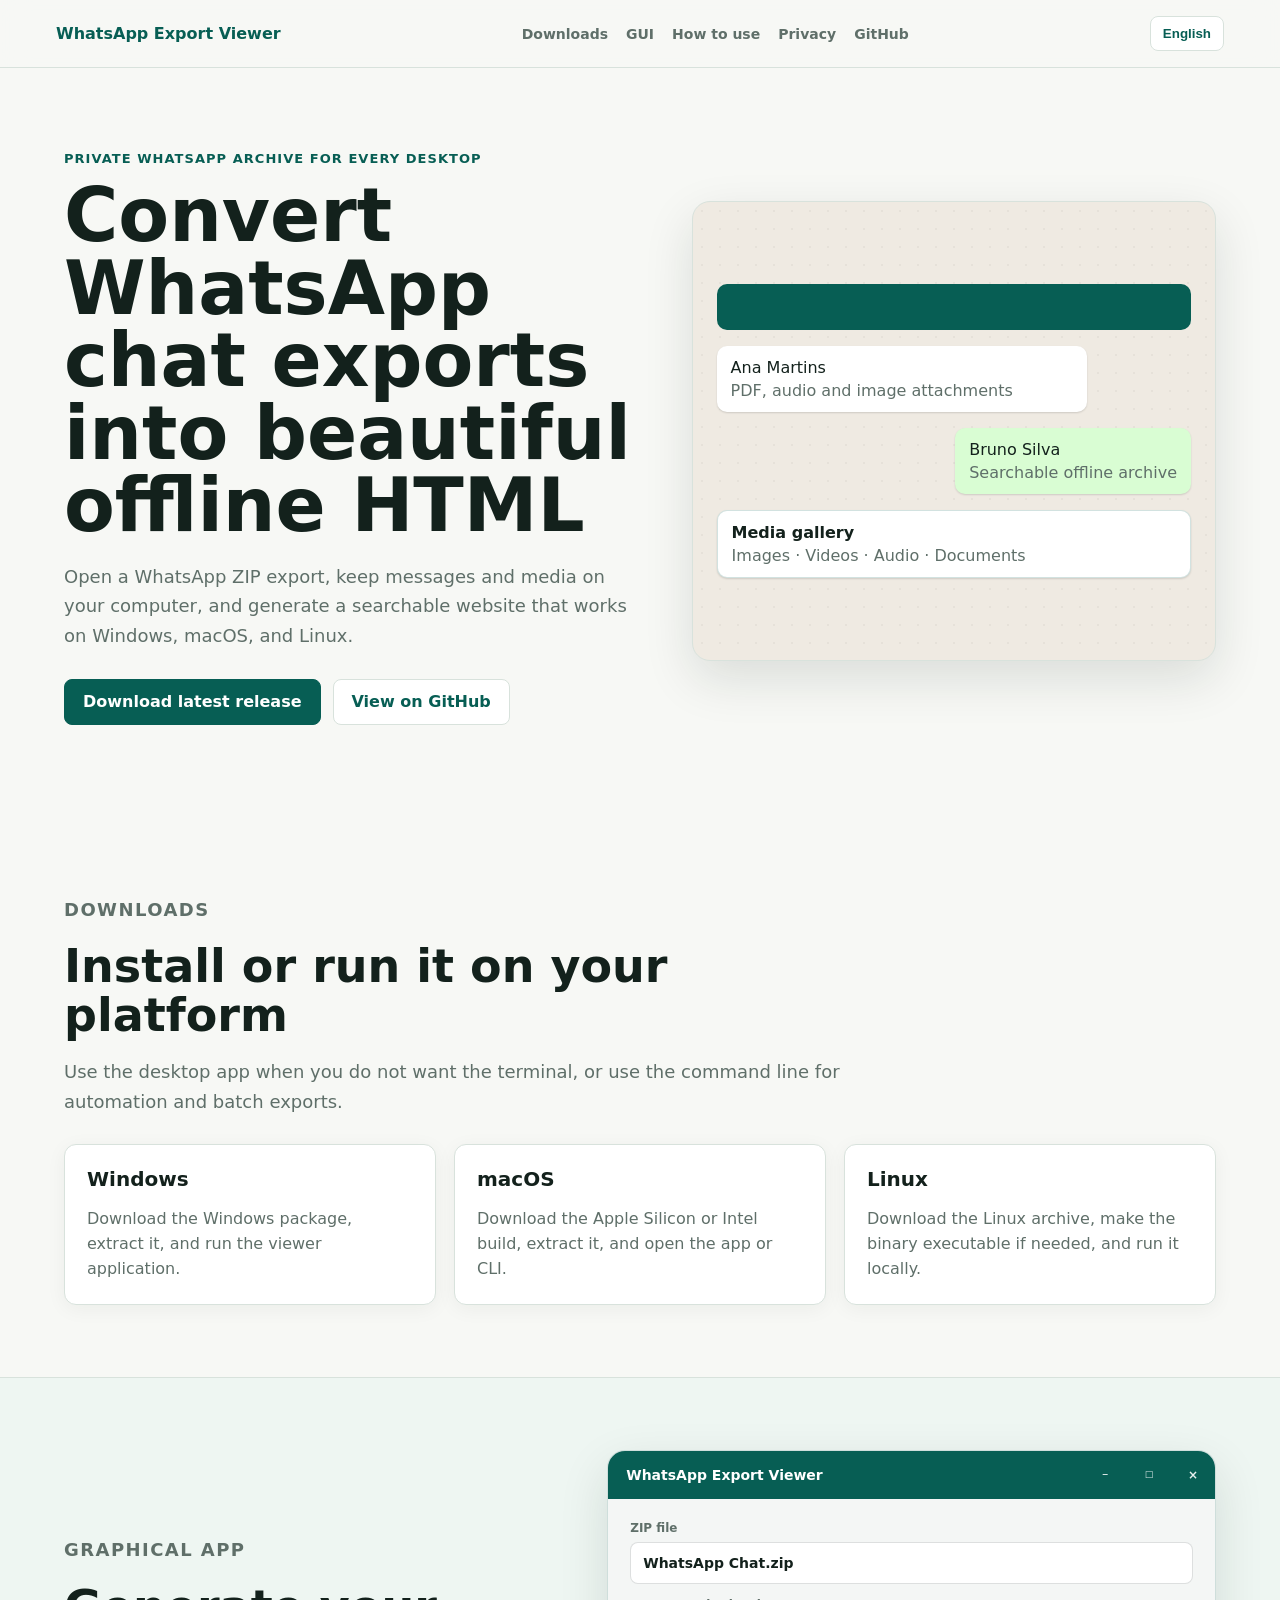
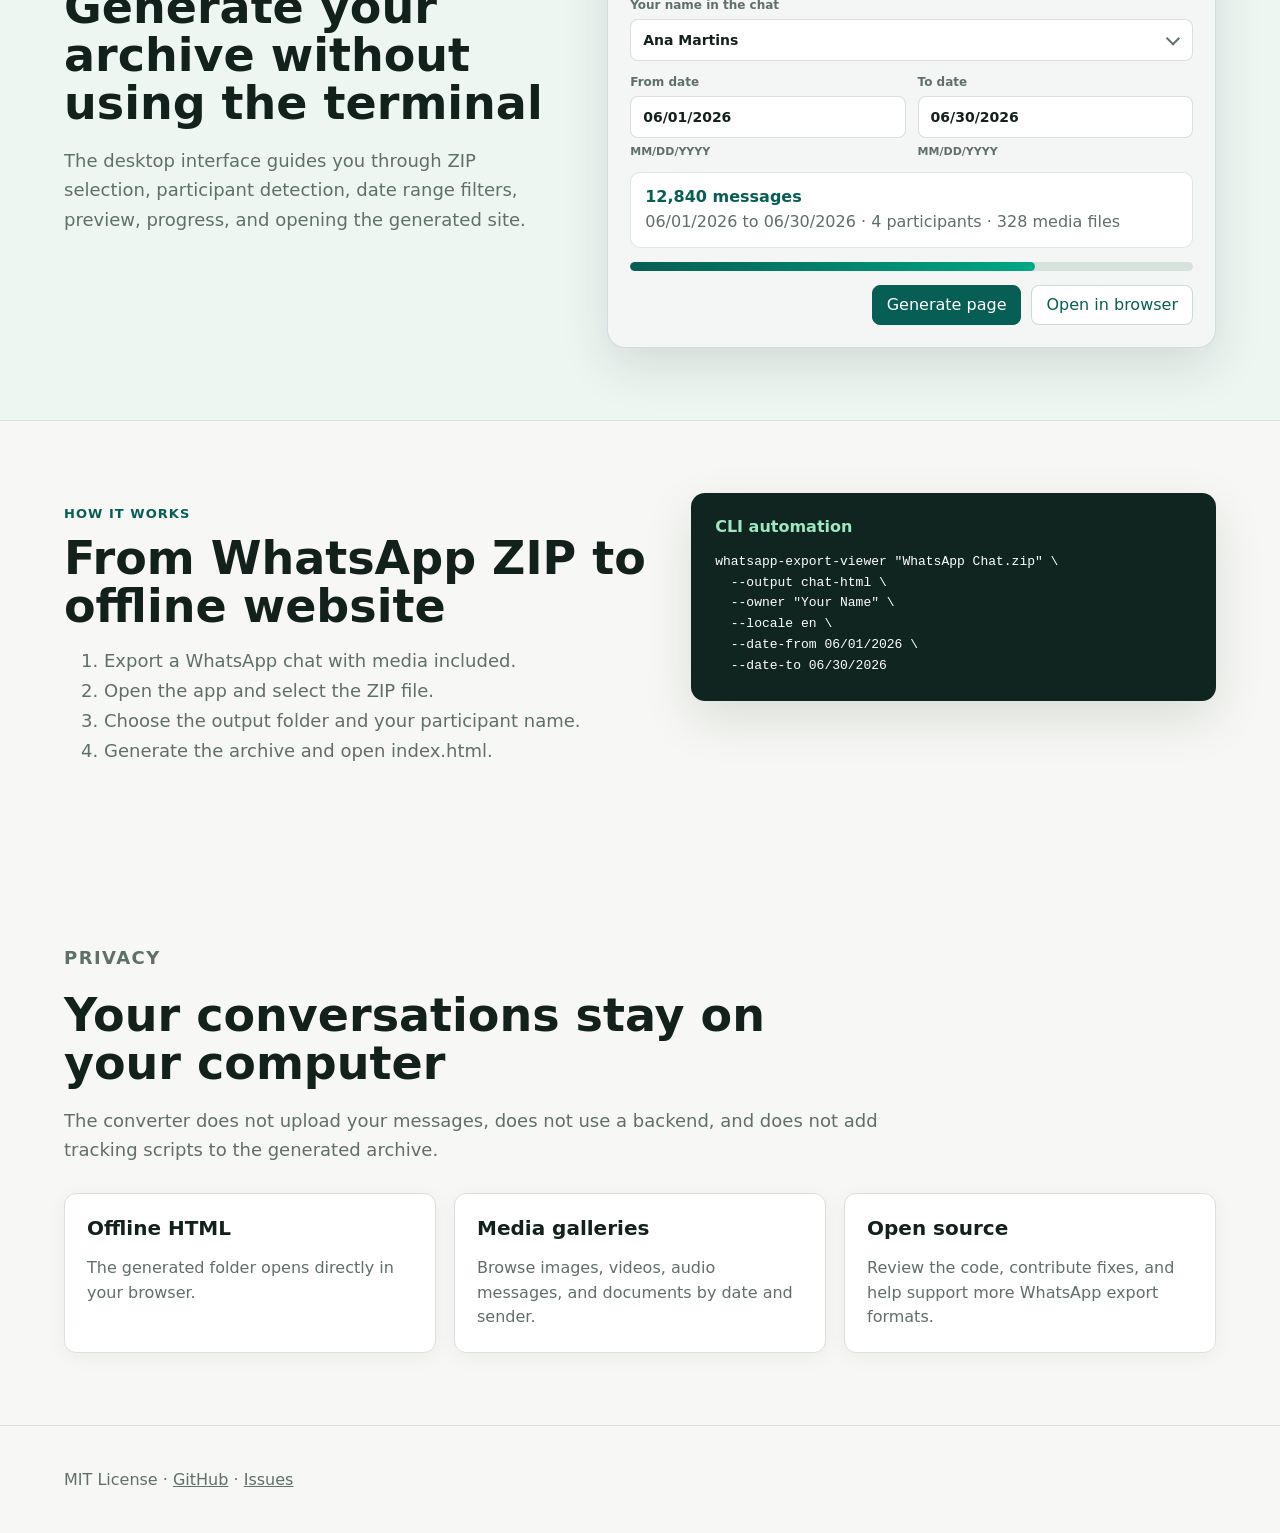
<file: docs/index.html>
<!doctype html>
<html lang="en">
<head>
  <meta charset="utf-8">
  <meta name="viewport" content="width=device-width, initial-scale=1">
  <title>WhatsApp Export Viewer</title>
  <meta name="description" content="Choose your language for WhatsApp Export Viewer, a private offline WhatsApp chat to HTML converter for Windows, macOS, and Linux.">
  <link rel="canonical" href="https://victorcechinel.github.io/whatsapp-export-viewer/">
  <link rel="alternate" hreflang="en" href="https://victorcechinel.github.io/whatsapp-export-viewer/en/">
  <link rel="alternate" hreflang="pt-BR" href="https://victorcechinel.github.io/whatsapp-export-viewer/pt-BR/">
  <link rel="alternate" hreflang="es" href="https://victorcechinel.github.io/whatsapp-export-viewer/es/">
  <link rel="alternate" hreflang="x-default" href="https://victorcechinel.github.io/whatsapp-export-viewer/en/">
  <link rel="icon" href="favicon.svg" type="image/svg+xml">
  <link rel="stylesheet" href="styles.css">
  <script>
    const lang = (navigator.language || "en").toLowerCase();
    const target = lang.startsWith("pt") ? "pt-BR/index.html" : lang.startsWith("es") ? "es/index.html" : "en/index.html";
    window.location.replace(target);
  </script>
</head>
<body>
  <main class="redirect">
    <h1>WhatsApp Export Viewer</h1>
    <p>Choose your language:</p>
    <p><a class="button primary" href="en/">English</a> <a class="button" href="pt-BR/">Português</a> <a class="button" href="es/">Español</a></p>
  </main>
</body>
</html>
</file>
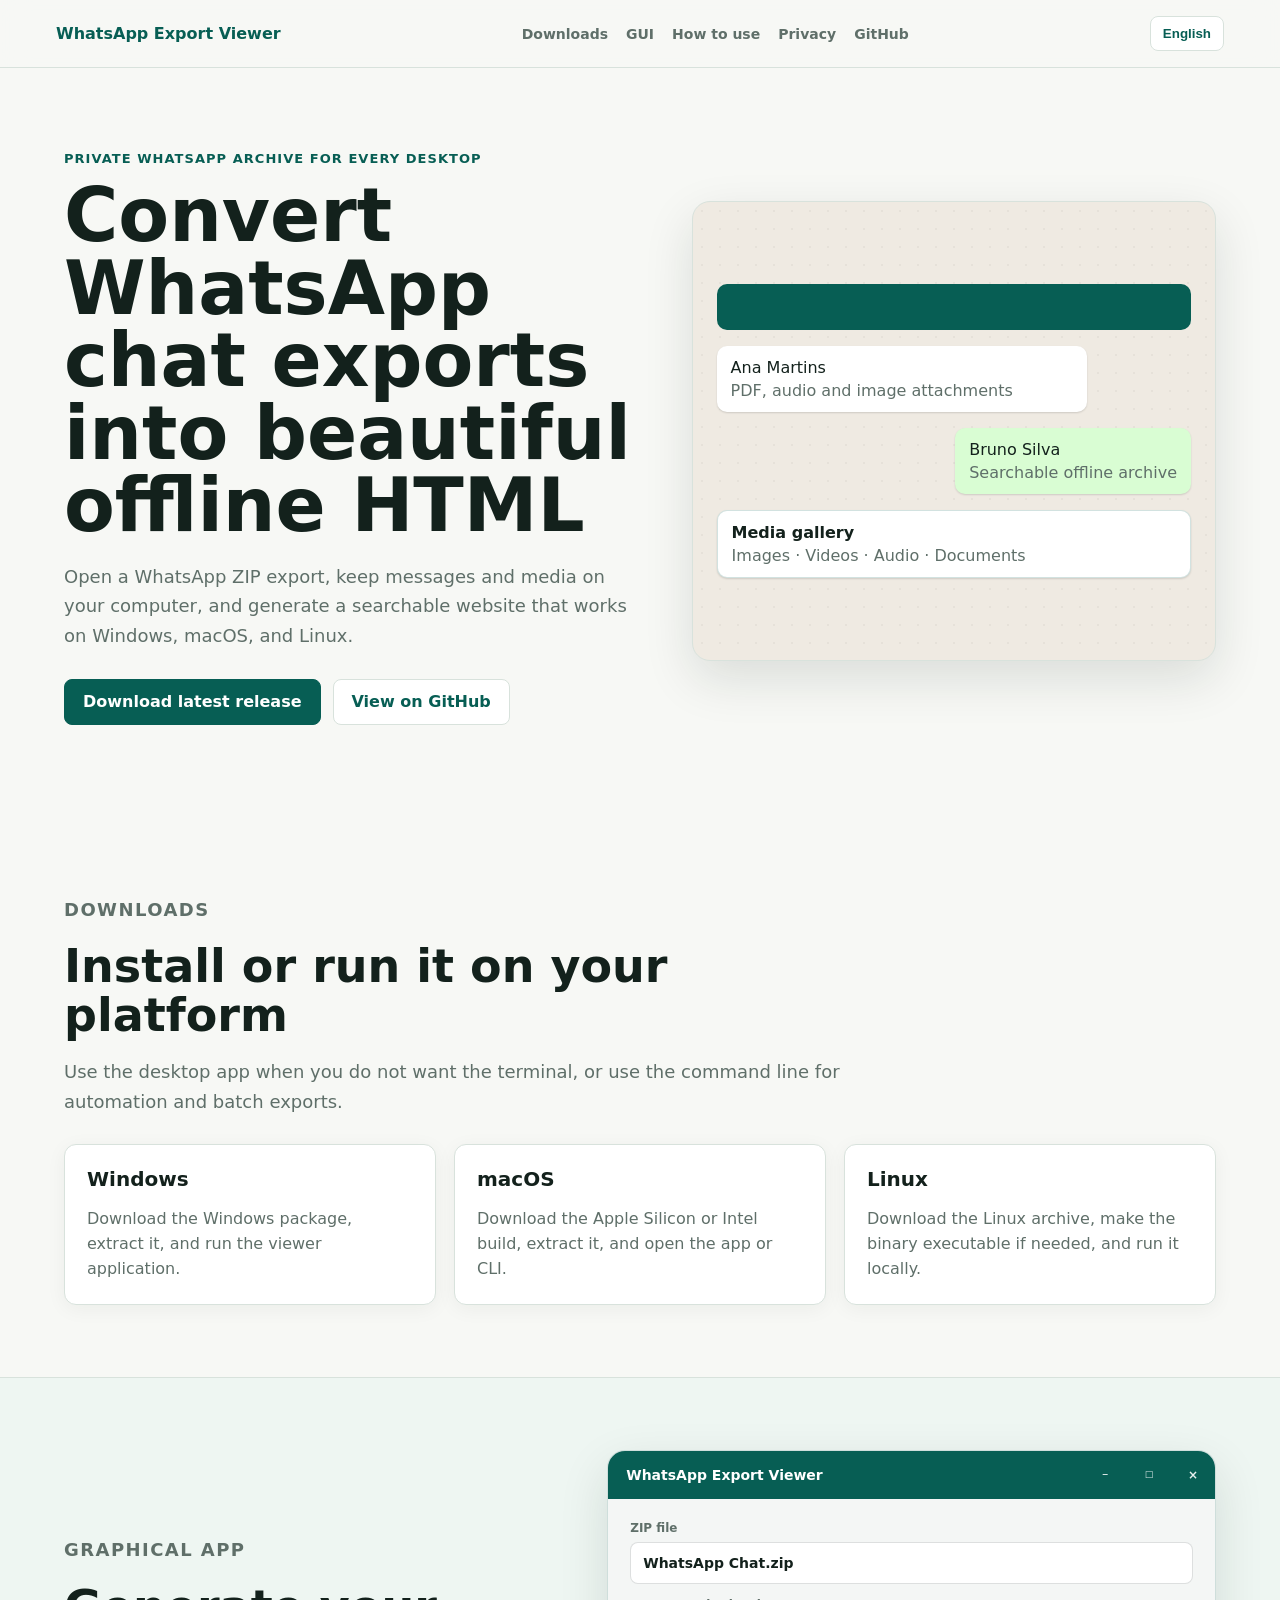
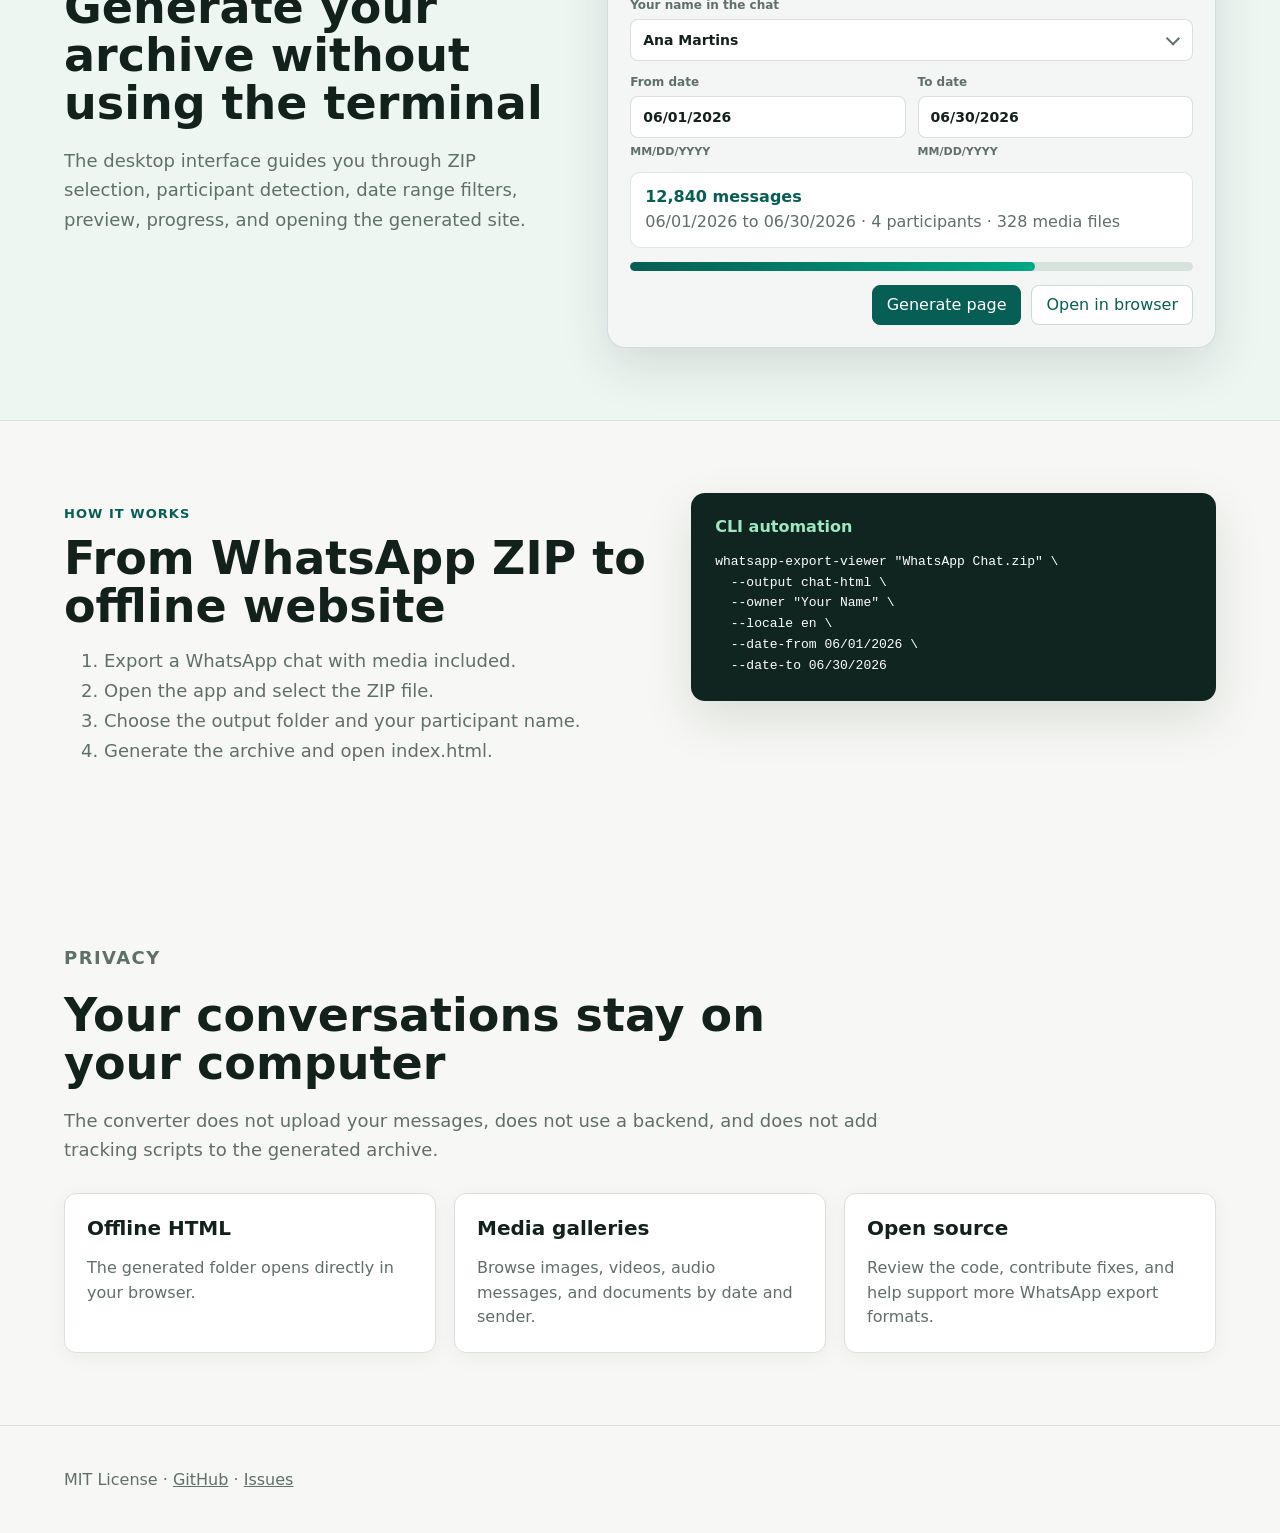
<file: docs/en/index.html>
<!doctype html>
<html lang="en">
<head>
  <meta charset="utf-8">
  <meta name="viewport" content="width=device-width, initial-scale=1">
  <title>WhatsApp Export Viewer - Offline WhatsApp Chat to HTML Converter</title>
  <meta name="description" content="Convert WhatsApp ZIP chat exports into private, searchable, offline HTML archives with media galleries for Windows, macOS, and Linux.">
  <meta property="og:title" content="WhatsApp Export Viewer">
  <meta property="og:description" content="Private offline WhatsApp chat export viewer for Windows, macOS, and Linux.">
  <meta property="og:type" content="website">
  <meta property="og:url" content="https://victorcechinel.github.io/whatsapp-export-viewer/en/">
  <link rel="canonical" href="https://victorcechinel.github.io/whatsapp-export-viewer/en/">
  <link rel="alternate" hreflang="en" href="https://victorcechinel.github.io/whatsapp-export-viewer/en/">
  <link rel="alternate" hreflang="pt-BR" href="https://victorcechinel.github.io/whatsapp-export-viewer/pt-BR/">
  <link rel="alternate" hreflang="es" href="https://victorcechinel.github.io/whatsapp-export-viewer/es/">
  <link rel="alternate" hreflang="x-default" href="https://victorcechinel.github.io/whatsapp-export-viewer/en/">
  <link rel="icon" href="../favicon.svg" type="image/svg+xml">
  <script type="application/ld+json">{"@context":"https://schema.org","@type":"SoftwareApplication","name":"WhatsApp Export Viewer","applicationCategory":"UtilitiesApplication","operatingSystem":"Windows, macOS, Linux","description":"Convert WhatsApp ZIP chat exports into private searchable offline HTML archives.","downloadUrl":"https://github.com/victorcechinel/whatsapp-export-viewer/releases/latest","softwareVersion":"0.1.0","license":"https://github.com/victorcechinel/whatsapp-export-viewer/blob/main/LICENSE"}</script>
  <link rel="stylesheet" href="../styles.css">
</head>
<body>
  <header class="site-header"><a class="brand" href="#hero">WhatsApp Export Viewer</a><nav><a href="#downloads">Downloads</a><a href="#gui">GUI</a><a href="#how">How to use</a><a href="#privacy">Privacy</a><a href="https://github.com/victorcechinel/whatsapp-export-viewer">GitHub</a></nav><div class="language-menu" data-site-base="/whatsapp-export-viewer/" data-current="English"><button type="button" aria-haspopup="true" aria-expanded="false">English</button><div class="language-options"><a href="../pt-BR/index.html" data-lang="pt-BR">Português</a><a href="../es/index.html" data-lang="es">Español</a></div></div></header>
  <main>
    <section id="hero" class="hero"><div class="hero-copy"><p class="eyebrow">Private WhatsApp archive for every desktop</p><h1>Convert WhatsApp chat exports into beautiful offline HTML</h1><p>Open a WhatsApp ZIP export, keep messages and media on your computer, and generate a searchable website that works on Windows, macOS, and Linux.</p><div class="actions"><a class="button primary" href="https://github.com/victorcechinel/whatsapp-export-viewer/releases/latest">Download latest release</a><a class="button" href="https://github.com/victorcechinel/whatsapp-export-viewer">View on GitHub</a></div></div><div class="preview"><div class="phone-bar"></div><div class="bubble in">Ana Martins<br><span>PDF, audio and image attachments</span></div><div class="bubble out">Bruno Silva<br><span>Searchable offline archive</span></div><div class="gallery-card"><strong>Media gallery</strong><span>Images · Videos · Audio · Documents</span></div></div></section>
    <section id="downloads" class="section"><div class="section-heading"><p class="eyebrow">Downloads</p><h2>Install or run it on your platform</h2><p>Use the desktop app when you do not want the terminal, or use the command line for automation and batch exports.</p></div><div class="cards"><a class="card" href="https://github.com/victorcechinel/whatsapp-export-viewer/releases/latest"><h3>Windows</h3><p>Download the Windows package, extract it, and run the viewer application.</p></a><a class="card" href="https://github.com/victorcechinel/whatsapp-export-viewer/releases/latest"><h3>macOS</h3><p>Download the Apple Silicon or Intel build, extract it, and open the app or CLI.</p></a><a class="card" href="https://github.com/victorcechinel/whatsapp-export-viewer/releases/latest"><h3>Linux</h3><p>Download the Linux archive, make the binary executable if needed, and run it locally.</p></a></div></section>
    <section id="gui" class="section gui-section"><div class="section-heading"><p class="eyebrow">Graphical app</p><h2>Generate your archive without using the terminal</h2><p>The desktop interface guides you through ZIP selection, participant detection, date range filters, preview, progress, and opening the generated site.</p></div><div class="gui-window" aria-label="Illustration of the WhatsApp Export Viewer desktop app"><div class="gui-titlebar"><div class="gui-controls" aria-hidden="true"><span class="minimize"></span><span class="maximize"></span><span class="close"></span></div><strong>WhatsApp Export Viewer</strong></div><div class="gui-body"><label><span>ZIP file</span><div class="gui-field">WhatsApp Chat.zip</div></label><label><span>Your name in the chat</span><div class="gui-select">Ana Martins</div></label><div class="gui-grid"><label><span>From date</span><div class="gui-field">06/01/2026</div><small class="gui-hint">MM/DD/YYYY</small></label><label><span>To date</span><div class="gui-field">06/30/2026</div><small class="gui-hint">MM/DD/YYYY</small></label></div><div class="gui-preview"><b>12,840 messages</b><span>06/01/2026 to 06/30/2026 · 4 participants · 328 media files</span></div><div class="gui-progress"><span style="width:72%"></span></div><div class="gui-actions"><button>Generate page</button><button>Open in browser</button></div></div></div></section>
    <section id="how" class="section split"><div><p class="eyebrow">How it works</p><h2>From WhatsApp ZIP to offline website</h2><ol><li>Export a WhatsApp chat with media included.</li><li>Open the app and select the ZIP file.</li><li>Choose the output folder and your participant name.</li><li>Generate the archive and open index.html.</li></ol></div><div class="code-card"><span>CLI automation</span><pre><code>whatsapp-export-viewer "WhatsApp Chat.zip" \
  --output chat-html \
  --owner "Your Name" \
  --locale en \
  --date-from 06/01/2026 \
  --date-to 06/30/2026</code></pre></div></section>
    <section id="privacy" class="section"><div class="section-heading"><p class="eyebrow">Privacy</p><h2>Your conversations stay on your computer</h2><p>The converter does not upload your messages, does not use a backend, and does not add tracking scripts to the generated archive.</p></div><div class="cards"><div class="card"><h3>Offline HTML</h3><p>The generated folder opens directly in your browser.</p></div><div class="card"><h3>Media galleries</h3><p>Browse images, videos, audio messages, and documents by date and sender.</p></div><div class="card"><h3>Open source</h3><p>Review the code, contribute fixes, and help support more WhatsApp export formats.</p></div></div></section>
  </main>
  <footer><p>MIT License · <a href="https://github.com/victorcechinel/whatsapp-export-viewer">GitHub</a> · <a href="https://github.com/victorcechinel/whatsapp-export-viewer/issues">Issues</a></p></footer>
  <script src="../site.js"></script>
</body>
</html>
</file>
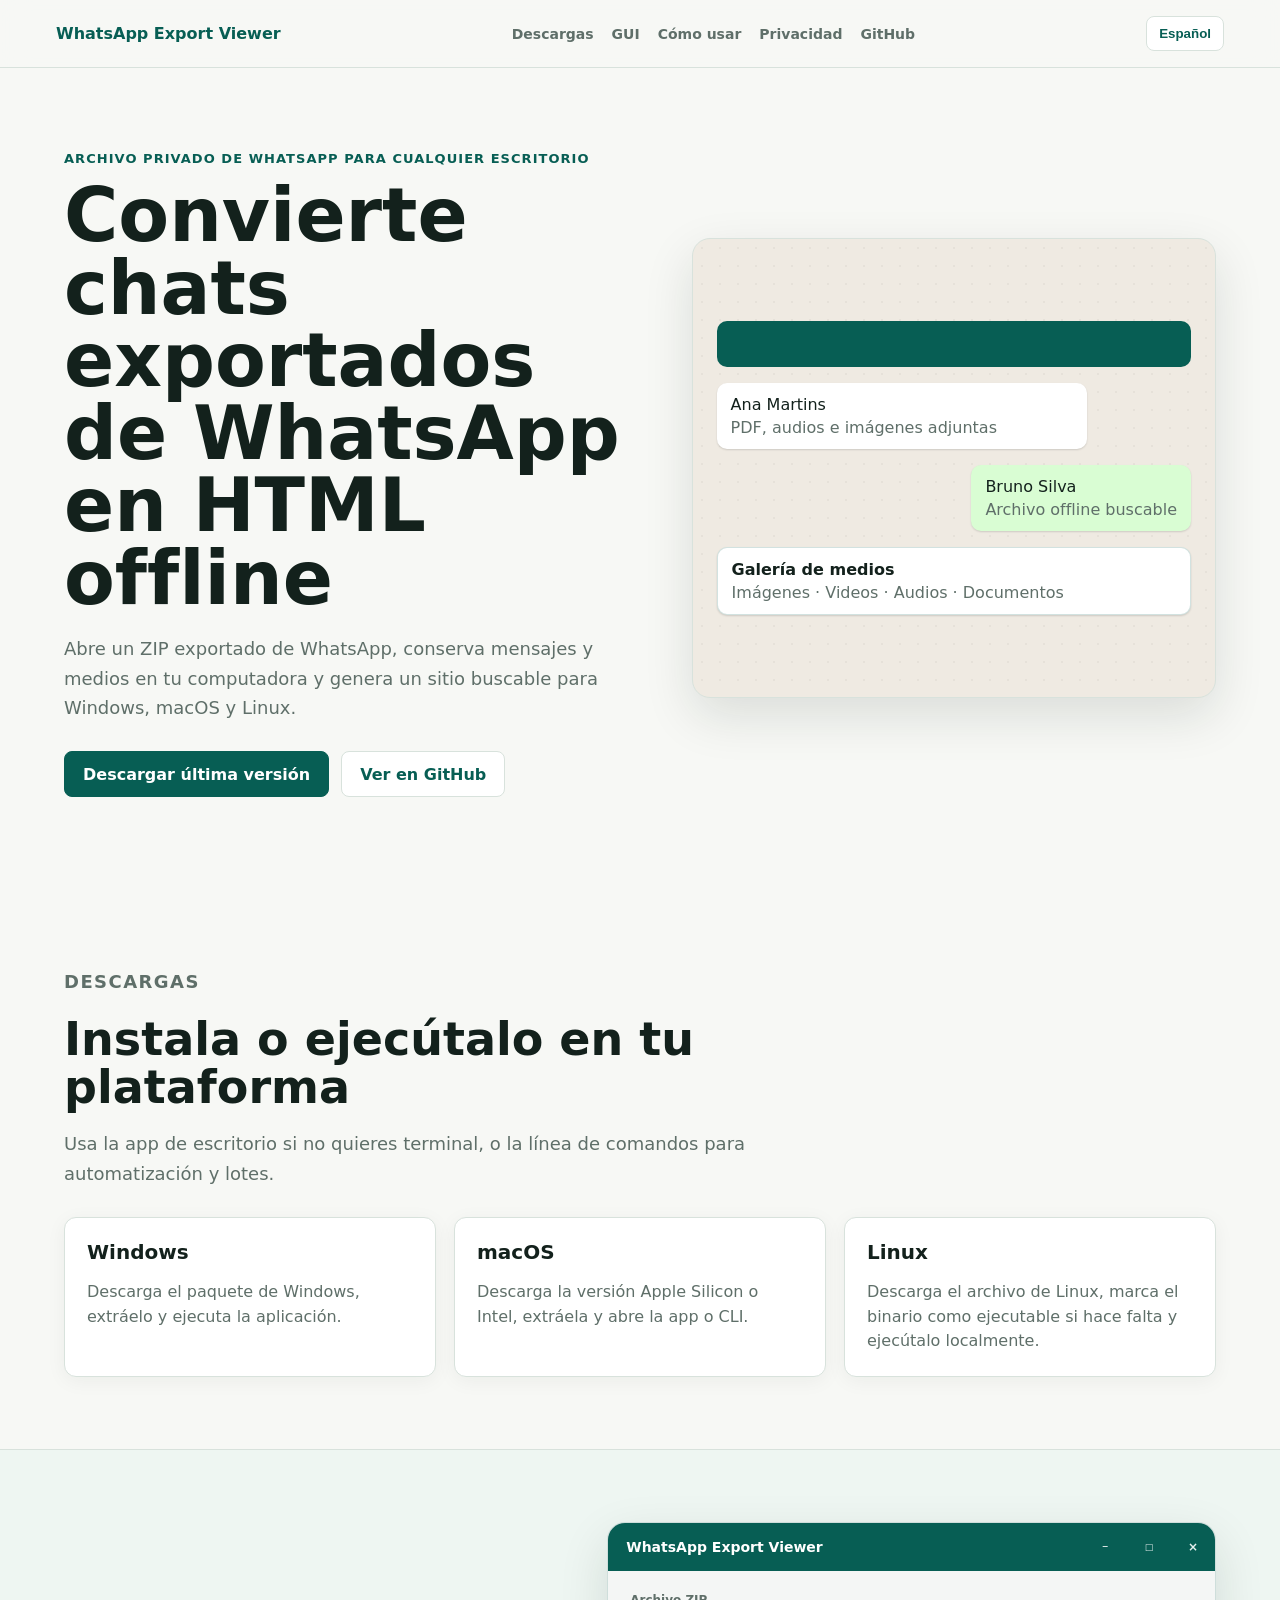
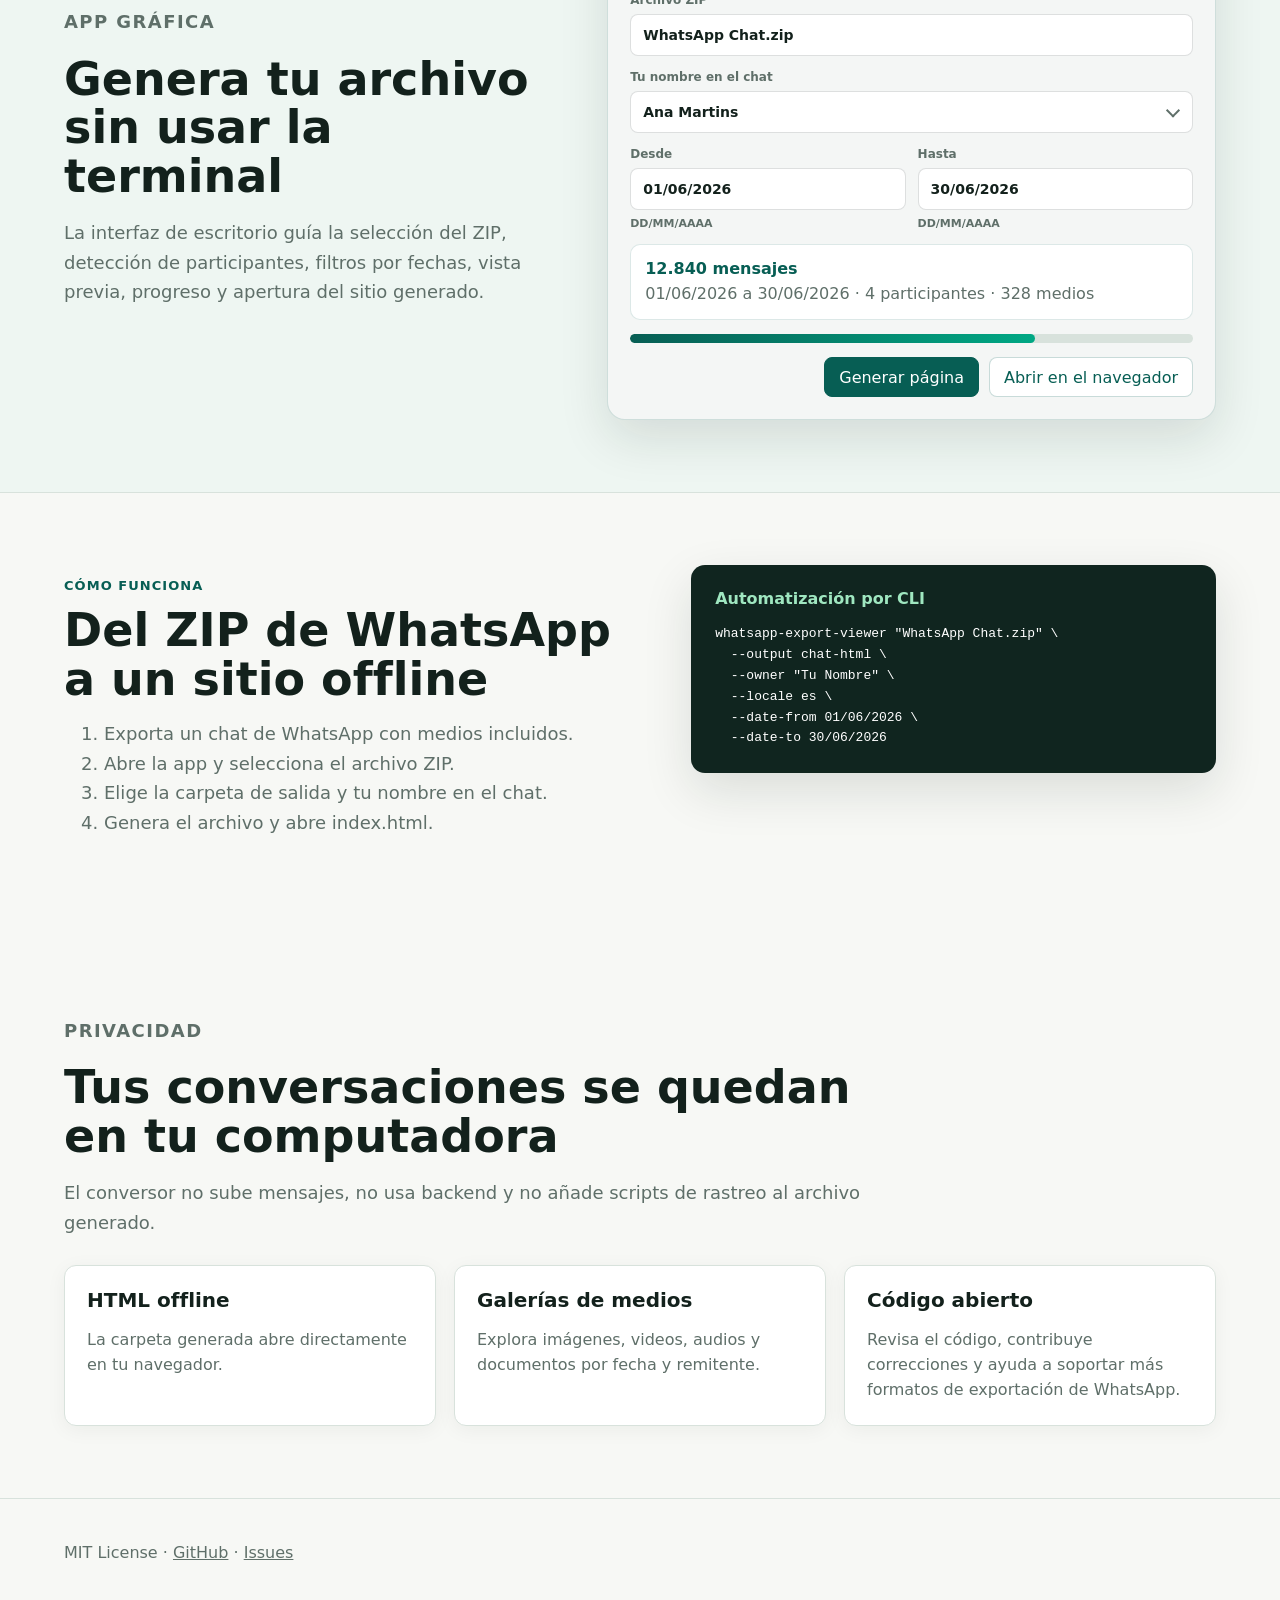
<file: docs/es/index.html>
<!doctype html>
<html lang="es">
<head>
  <meta charset="utf-8">
  <meta name="viewport" content="width=device-width, initial-scale=1">
  <title>WhatsApp Export Viewer - Convertidor de chat WhatsApp a HTML offline</title>
  <meta name="description" content="Convierte exportaciones ZIP de WhatsApp en archivos HTML privados, buscables y offline con galerías de medios para Windows, macOS y Linux.">
  <meta property="og:title" content="WhatsApp Export Viewer">
  <meta property="og:description" content="Visor privado y offline para chats exportados de WhatsApp en Windows, macOS y Linux.">
  <meta property="og:type" content="website">
  <meta property="og:url" content="https://victorcechinel.github.io/whatsapp-export-viewer/es/">
  <link rel="canonical" href="https://victorcechinel.github.io/whatsapp-export-viewer/es/">
  <link rel="alternate" hreflang="en" href="https://victorcechinel.github.io/whatsapp-export-viewer/en/">
  <link rel="alternate" hreflang="pt-BR" href="https://victorcechinel.github.io/whatsapp-export-viewer/pt-BR/">
  <link rel="alternate" hreflang="es" href="https://victorcechinel.github.io/whatsapp-export-viewer/es/">
  <link rel="alternate" hreflang="x-default" href="https://victorcechinel.github.io/whatsapp-export-viewer/en/">
  <link rel="icon" href="../favicon.svg" type="image/svg+xml">
  <script type="application/ld+json">{"@context":"https://schema.org","@type":"SoftwareApplication","name":"WhatsApp Export Viewer","applicationCategory":"UtilitiesApplication","operatingSystem":"Windows, macOS, Linux","description":"Convierte exportaciones ZIP de WhatsApp en archivos HTML privados, buscables y offline.","downloadUrl":"https://github.com/victorcechinel/whatsapp-export-viewer/releases/latest","softwareVersion":"0.1.0","license":"https://github.com/victorcechinel/whatsapp-export-viewer/blob/main/LICENSE"}</script>
  <link rel="stylesheet" href="../styles.css">
</head>
<body>
  <header class="site-header"><a class="brand" href="#hero">WhatsApp Export Viewer</a><nav><a href="#downloads">Descargas</a><a href="#gui">GUI</a><a href="#how">Cómo usar</a><a href="#privacy">Privacidad</a><a href="https://github.com/victorcechinel/whatsapp-export-viewer">GitHub</a></nav><div class="language-menu" data-site-base="/whatsapp-export-viewer/" data-current="Español"><button type="button" aria-haspopup="true" aria-expanded="false">Español</button><div class="language-options"><a href="../en/index.html" data-lang="en">English</a><a href="../pt-BR/index.html" data-lang="pt-BR">Português</a></div></div></header>
  <main>
    <section id="hero" class="hero"><div class="hero-copy"><p class="eyebrow">Archivo privado de WhatsApp para cualquier escritorio</p><h1>Convierte chats exportados de WhatsApp en HTML offline</h1><p>Abre un ZIP exportado de WhatsApp, conserva mensajes y medios en tu computadora y genera un sitio buscable para Windows, macOS y Linux.</p><div class="actions"><a class="button primary" href="https://github.com/victorcechinel/whatsapp-export-viewer/releases/latest">Descargar última versión</a><a class="button" href="https://github.com/victorcechinel/whatsapp-export-viewer">Ver en GitHub</a></div></div><div class="preview"><div class="phone-bar"></div><div class="bubble in">Ana Martins<br><span>PDF, audios e imágenes adjuntas</span></div><div class="bubble out">Bruno Silva<br><span>Archivo offline buscable</span></div><div class="gallery-card"><strong>Galería de medios</strong><span>Imágenes · Videos · Audios · Documentos</span></div></div></section>
    <section id="downloads" class="section"><div class="section-heading"><p class="eyebrow">Descargas</p><h2>Instala o ejecútalo en tu plataforma</h2><p>Usa la app de escritorio si no quieres terminal, o la línea de comandos para automatización y lotes.</p></div><div class="cards"><a class="card" href="https://github.com/victorcechinel/whatsapp-export-viewer/releases/latest"><h3>Windows</h3><p>Descarga el paquete de Windows, extráelo y ejecuta la aplicación.</p></a><a class="card" href="https://github.com/victorcechinel/whatsapp-export-viewer/releases/latest"><h3>macOS</h3><p>Descarga la versión Apple Silicon o Intel, extráela y abre la app o CLI.</p></a><a class="card" href="https://github.com/victorcechinel/whatsapp-export-viewer/releases/latest"><h3>Linux</h3><p>Descarga el archivo de Linux, marca el binario como ejecutable si hace falta y ejecútalo localmente.</p></a></div></section>
    <section id="gui" class="section gui-section"><div class="section-heading"><p class="eyebrow">App gráfica</p><h2>Genera tu archivo sin usar la terminal</h2><p>La interfaz de escritorio guía la selección del ZIP, detección de participantes, filtros por fechas, vista previa, progreso y apertura del sitio generado.</p></div><div class="gui-window" aria-label="Ilustración de la aplicación de escritorio WhatsApp Export Viewer"><div class="gui-titlebar"><div class="gui-controls" aria-hidden="true"><span class="minimize"></span><span class="maximize"></span><span class="close"></span></div><strong>WhatsApp Export Viewer</strong></div><div class="gui-body"><label><span>Archivo ZIP</span><div class="gui-field">WhatsApp Chat.zip</div></label><label><span>Tu nombre en el chat</span><div class="gui-select">Ana Martins</div></label><div class="gui-grid"><label><span>Desde</span><div class="gui-field">01/06/2026</div><small class="gui-hint">DD/MM/AAAA</small></label><label><span>Hasta</span><div class="gui-field">30/06/2026</div><small class="gui-hint">DD/MM/AAAA</small></label></div><div class="gui-preview"><b>12.840 mensajes</b><span>01/06/2026 a 30/06/2026 · 4 participantes · 328 medios</span></div><div class="gui-progress"><span style="width:72%"></span></div><div class="gui-actions"><button>Generar página</button><button>Abrir en el navegador</button></div></div></div></section>
    <section id="how" class="section split"><div><p class="eyebrow">Cómo funciona</p><h2>Del ZIP de WhatsApp a un sitio offline</h2><ol><li>Exporta un chat de WhatsApp con medios incluidos.</li><li>Abre la app y selecciona el archivo ZIP.</li><li>Elige la carpeta de salida y tu nombre en el chat.</li><li>Genera el archivo y abre index.html.</li></ol></div><div class="code-card"><span>Automatización por CLI</span><pre><code>whatsapp-export-viewer "WhatsApp Chat.zip" \
  --output chat-html \
  --owner "Tu Nombre" \
  --locale es \
  --date-from 01/06/2026 \
  --date-to 30/06/2026</code></pre></div></section>
    <section id="privacy" class="section"><div class="section-heading"><p class="eyebrow">Privacidad</p><h2>Tus conversaciones se quedan en tu computadora</h2><p>El conversor no sube mensajes, no usa backend y no añade scripts de rastreo al archivo generado.</p></div><div class="cards"><div class="card"><h3>HTML offline</h3><p>La carpeta generada abre directamente en tu navegador.</p></div><div class="card"><h3>Galerías de medios</h3><p>Explora imágenes, videos, audios y documentos por fecha y remitente.</p></div><div class="card"><h3>Código abierto</h3><p>Revisa el código, contribuye correcciones y ayuda a soportar más formatos de exportación de WhatsApp.</p></div></div></section>
  </main>
  <footer><p>MIT License · <a href="https://github.com/victorcechinel/whatsapp-export-viewer">GitHub</a> · <a href="https://github.com/victorcechinel/whatsapp-export-viewer/issues">Issues</a></p></footer>
  <script src="../site.js"></script>
</body>
</html>
</file>
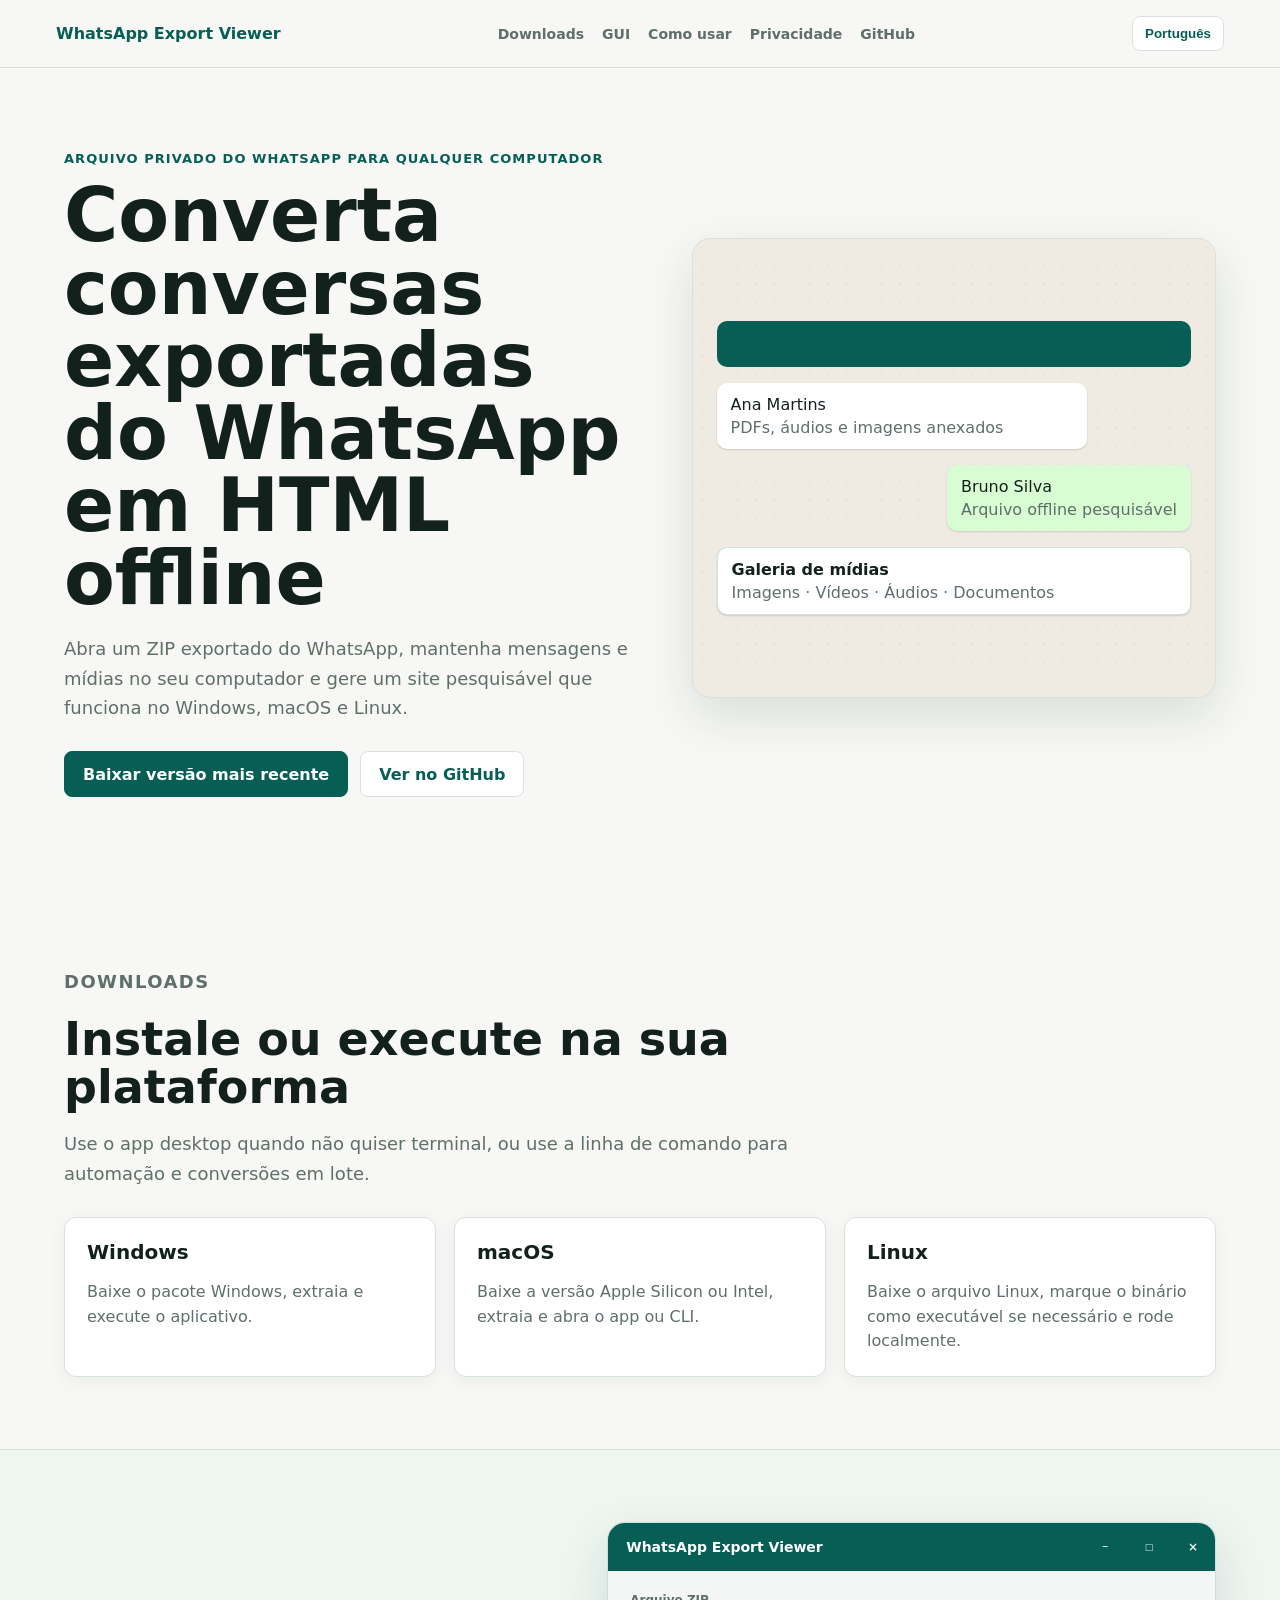
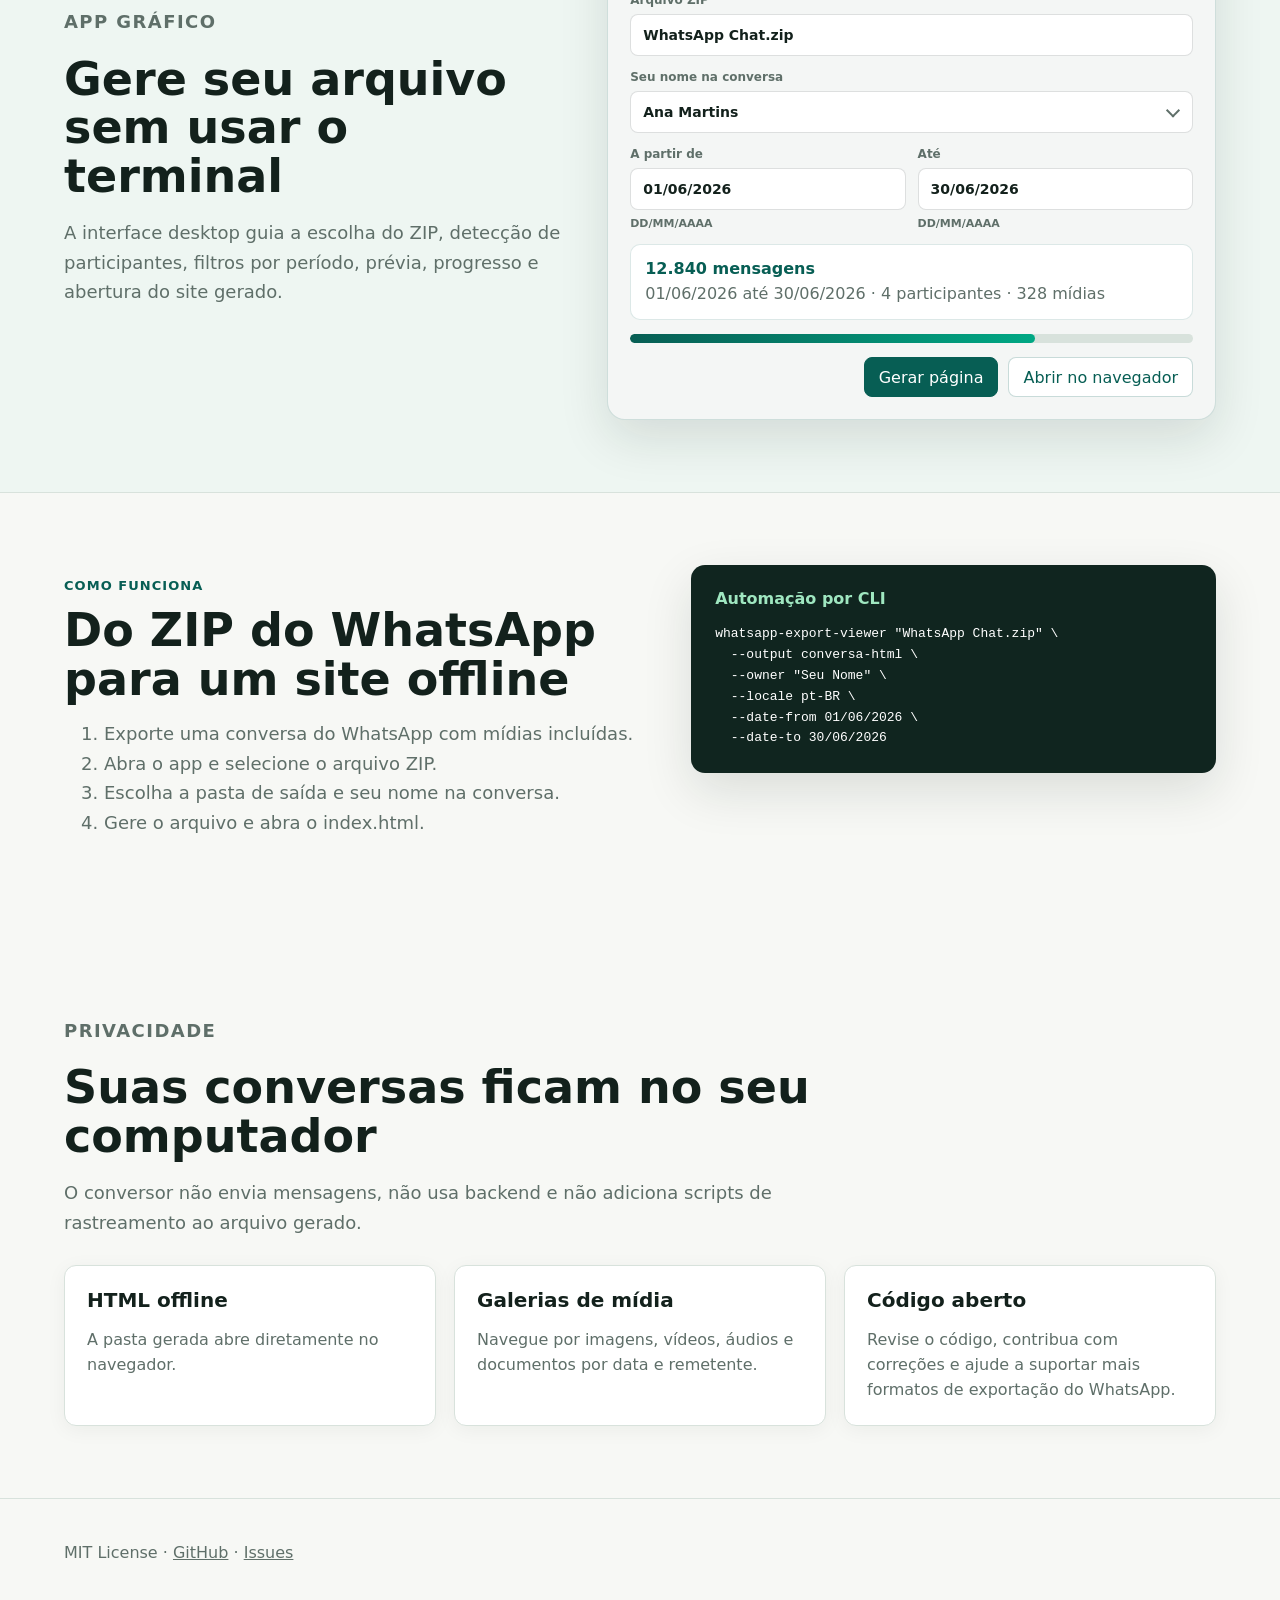
<file: docs/pt-BR/index.html>
<!doctype html>
<html lang="pt-BR">
<head>
  <meta charset="utf-8">
  <meta name="viewport" content="width=device-width, initial-scale=1">
  <title>WhatsApp Export Viewer - Conversor de conversa WhatsApp para HTML offline</title>
  <meta name="description" content="Converta exports ZIP do WhatsApp em arquivos HTML privados, pesquisáveis e offline com galerias de mídias para Windows, macOS e Linux.">
  <meta property="og:title" content="WhatsApp Export Viewer">
  <meta property="og:description" content="Visualizador privado e offline para conversas exportadas do WhatsApp no Windows, macOS e Linux.">
  <meta property="og:type" content="website">
  <meta property="og:url" content="https://victorcechinel.github.io/whatsapp-export-viewer/pt-BR/">
  <link rel="canonical" href="https://victorcechinel.github.io/whatsapp-export-viewer/pt-BR/">
  <link rel="alternate" hreflang="en" href="https://victorcechinel.github.io/whatsapp-export-viewer/en/">
  <link rel="alternate" hreflang="pt-BR" href="https://victorcechinel.github.io/whatsapp-export-viewer/pt-BR/">
  <link rel="alternate" hreflang="es" href="https://victorcechinel.github.io/whatsapp-export-viewer/es/">
  <link rel="alternate" hreflang="x-default" href="https://victorcechinel.github.io/whatsapp-export-viewer/en/">
  <link rel="icon" href="../favicon.svg" type="image/svg+xml">
  <script type="application/ld+json">{"@context":"https://schema.org","@type":"SoftwareApplication","name":"WhatsApp Export Viewer","applicationCategory":"UtilitiesApplication","operatingSystem":"Windows, macOS, Linux","description":"Converta exports ZIP do WhatsApp em arquivos HTML privados, pesquisáveis e offline.","downloadUrl":"https://github.com/victorcechinel/whatsapp-export-viewer/releases/latest","softwareVersion":"0.1.0","license":"https://github.com/victorcechinel/whatsapp-export-viewer/blob/main/LICENSE"}</script>
  <link rel="stylesheet" href="../styles.css">
</head>
<body>
  <header class="site-header"><a class="brand" href="#hero">WhatsApp Export Viewer</a><nav><a href="#downloads">Downloads</a><a href="#gui">GUI</a><a href="#how">Como usar</a><a href="#privacy">Privacidade</a><a href="https://github.com/victorcechinel/whatsapp-export-viewer">GitHub</a></nav><div class="language-menu" data-site-base="/whatsapp-export-viewer/" data-current="Português"><button type="button" aria-haspopup="true" aria-expanded="false">Português</button><div class="language-options"><a href="../en/index.html" data-lang="en">English</a><a href="../es/index.html" data-lang="es">Español</a></div></div></header>
  <main>
    <section id="hero" class="hero"><div class="hero-copy"><p class="eyebrow">Arquivo privado do WhatsApp para qualquer computador</p><h1>Converta conversas exportadas do WhatsApp em HTML offline</h1><p>Abra um ZIP exportado do WhatsApp, mantenha mensagens e mídias no seu computador e gere um site pesquisável que funciona no Windows, macOS e Linux.</p><div class="actions"><a class="button primary" href="https://github.com/victorcechinel/whatsapp-export-viewer/releases/latest">Baixar versão mais recente</a><a class="button" href="https://github.com/victorcechinel/whatsapp-export-viewer">Ver no GitHub</a></div></div><div class="preview"><div class="phone-bar"></div><div class="bubble in">Ana Martins<br><span>PDFs, áudios e imagens anexados</span></div><div class="bubble out">Bruno Silva<br><span>Arquivo offline pesquisável</span></div><div class="gallery-card"><strong>Galeria de mídias</strong><span>Imagens · Vídeos · Áudios · Documentos</span></div></div></section>
    <section id="downloads" class="section"><div class="section-heading"><p class="eyebrow">Downloads</p><h2>Instale ou execute na sua plataforma</h2><p>Use o app desktop quando não quiser terminal, ou use a linha de comando para automação e conversões em lote.</p></div><div class="cards"><a class="card" href="https://github.com/victorcechinel/whatsapp-export-viewer/releases/latest"><h3>Windows</h3><p>Baixe o pacote Windows, extraia e execute o aplicativo.</p></a><a class="card" href="https://github.com/victorcechinel/whatsapp-export-viewer/releases/latest"><h3>macOS</h3><p>Baixe a versão Apple Silicon ou Intel, extraia e abra o app ou CLI.</p></a><a class="card" href="https://github.com/victorcechinel/whatsapp-export-viewer/releases/latest"><h3>Linux</h3><p>Baixe o arquivo Linux, marque o binário como executável se necessário e rode localmente.</p></a></div></section>
    <section id="gui" class="section gui-section"><div class="section-heading"><p class="eyebrow">App gráfico</p><h2>Gere seu arquivo sem usar o terminal</h2><p>A interface desktop guia a escolha do ZIP, detecção de participantes, filtros por período, prévia, progresso e abertura do site gerado.</p></div><div class="gui-window" aria-label="Ilustração do aplicativo desktop WhatsApp Export Viewer"><div class="gui-titlebar"><div class="gui-controls" aria-hidden="true"><span class="minimize"></span><span class="maximize"></span><span class="close"></span></div><strong>WhatsApp Export Viewer</strong></div><div class="gui-body"><label><span>Arquivo ZIP</span><div class="gui-field">WhatsApp Chat.zip</div></label><label><span>Seu nome na conversa</span><div class="gui-select">Ana Martins</div></label><div class="gui-grid"><label><span>A partir de</span><div class="gui-field">01/06/2026</div><small class="gui-hint">DD/MM/AAAA</small></label><label><span>Até</span><div class="gui-field">30/06/2026</div><small class="gui-hint">DD/MM/AAAA</small></label></div><div class="gui-preview"><b>12.840 mensagens</b><span>01/06/2026 até 30/06/2026 · 4 participantes · 328 mídias</span></div><div class="gui-progress"><span style="width:72%"></span></div><div class="gui-actions"><button>Gerar página</button><button>Abrir no navegador</button></div></div></div></section>
    <section id="how" class="section split"><div><p class="eyebrow">Como funciona</p><h2>Do ZIP do WhatsApp para um site offline</h2><ol><li>Exporte uma conversa do WhatsApp com mídias incluídas.</li><li>Abra o app e selecione o arquivo ZIP.</li><li>Escolha a pasta de saída e seu nome na conversa.</li><li>Gere o arquivo e abra o index.html.</li></ol></div><div class="code-card"><span>Automação por CLI</span><pre><code>whatsapp-export-viewer "WhatsApp Chat.zip" \
  --output conversa-html \
  --owner "Seu Nome" \
  --locale pt-BR \
  --date-from 01/06/2026 \
  --date-to 30/06/2026</code></pre></div></section>
    <section id="privacy" class="section"><div class="section-heading"><p class="eyebrow">Privacidade</p><h2>Suas conversas ficam no seu computador</h2><p>O conversor não envia mensagens, não usa backend e não adiciona scripts de rastreamento ao arquivo gerado.</p></div><div class="cards"><div class="card"><h3>HTML offline</h3><p>A pasta gerada abre diretamente no navegador.</p></div><div class="card"><h3>Galerias de mídia</h3><p>Navegue por imagens, vídeos, áudios e documentos por data e remetente.</p></div><div class="card"><h3>Código aberto</h3><p>Revise o código, contribua com correções e ajude a suportar mais formatos de exportação do WhatsApp.</p></div></div></section>
  </main>
  <footer><p>MIT License · <a href="https://github.com/victorcechinel/whatsapp-export-viewer">GitHub</a> · <a href="https://github.com/victorcechinel/whatsapp-export-viewer/issues">Issues</a></p></footer>
  <script src="../site.js"></script>
</body>
</html>
</file>
<file: docs/styles.css>
:root {
  --bg: #f7f8f5;
  --panel: #ffffff;
  --text: #13211c;
  --muted: #5f6f69;
  --green: #075e54;
  --mint: #d9fdd3;
  --line: #d8e2dc;
  --shadow: 0 18px 50px rgba(19, 33, 28, .12);
}

* { box-sizing: border-box; }
body { margin: 0; background: var(--bg); color: var(--text); font-family: Inter, ui-sans-serif, system-ui, -apple-system, BlinkMacSystemFont, "Segoe UI", sans-serif; }
a { color: inherit; }
.site-header { position: sticky; top: 0; z-index: 2; display: flex; align-items: center; gap: 24px; justify-content: space-between; padding: 16px min(5vw, 56px); background: rgba(247, 248, 245, .9); backdrop-filter: blur(14px); border-bottom: 1px solid var(--line); }
.brand { font-weight: 800; color: var(--green); text-decoration: none; white-space: nowrap; }
nav { display: flex; gap: 18px; flex-wrap: wrap; justify-content: center; }
nav a { text-decoration: none; color: var(--muted); font-weight: 650; font-size: 14px; }
.language-menu { position: relative; }
.language-menu button { border: 1px solid var(--line); background: white; border-radius: 8px; padding: 9px 12px; color: var(--green); font-weight: 800; cursor: pointer; }
.language-options { display: none; position: absolute; right: 0; top: calc(100% + 8px); min-width: 150px; padding: 6px; background: white; border: 1px solid var(--line); border-radius: 10px; box-shadow: var(--shadow); }
.language-menu.open .language-options { display: grid; gap: 4px; }
.language-options a { padding: 9px 10px; border-radius: 7px; text-decoration: none; color: var(--text); font-weight: 700; }
.language-options a:hover { background: #eef6f2; }
.redirect { min-height: 100vh; display: grid; place-content: center; text-align: center; padding: 24px; }
.hero { min-height: 680px; display: grid; grid-template-columns: minmax(0, 1.05fr) minmax(320px, .95fr); gap: 48px; align-items: center; padding: 70px min(5vw, 72px) 80px; }
.hero-copy { max-width: 760px; }
.eyebrow { color: var(--green); text-transform: uppercase; letter-spacing: .08em; font-weight: 800; font-size: 13px; }
h1 { font-size: clamp(42px, 6vw, 74px); line-height: .98; margin: 12px 0 20px; letter-spacing: 0; }
h2 { font-size: clamp(30px, 4vw, 46px); line-height: 1.05; margin: 8px 0 14px; }
h3 { margin: 0 0 8px; font-size: 20px; }
.hero p:not(.eyebrow), .section-heading p, li { color: var(--muted); font-size: 18px; line-height: 1.65; }
.actions { display: flex; gap: 12px; flex-wrap: wrap; margin-top: 28px; }
.button { display: inline-flex; align-items: center; justify-content: center; min-height: 46px; border-radius: 8px; padding: 0 18px; border: 1px solid var(--line); background: white; color: var(--green); text-decoration: none; font-weight: 800; }
.button.primary { background: var(--green); color: white; border-color: var(--green); }
.preview { background: #efeae2; border: 1px solid var(--line); border-radius: 18px; min-height: 460px; padding: 24px; box-shadow: var(--shadow); display: grid; gap: 16px; align-content: center; background-image: radial-gradient(rgba(0,0,0,.04) 1px, transparent 1px); background-size: 18px 18px; }
.phone-bar { height: 46px; border-radius: 10px; background: #075e54; }
.bubble, .gallery-card { border-radius: 10px; box-shadow: 0 1px 2px rgba(0,0,0,.14); padding: 12px 14px; max-width: 78%; background: white; }
.bubble span, .gallery-card span { display: block; color: var(--muted); margin-top: 4px; }
.bubble.out { justify-self: end; background: var(--mint); }
.gallery-card { max-width: 100%; border: 1px solid rgba(7,94,84,.18); }
.section { padding: 72px min(5vw, 72px); scroll-margin-top: 92px; }
.section-heading { max-width: 820px; margin-bottom: 28px; }
.cards { display: grid; grid-template-columns: repeat(3, minmax(0, 1fr)); gap: 18px; }
.card { display: block; background: var(--panel); border: 1px solid var(--line); border-radius: 12px; padding: 22px; text-decoration: none; box-shadow: 0 4px 20px rgba(19,33,28,.05); }
.card p { color: var(--muted); line-height: 1.55; margin-bottom: 0; }
.gui-section { display: grid; grid-template-columns: minmax(0, .82fr) minmax(340px, 1fr); gap: 44px; align-items: center; background: #eef6f2; border-block: 1px solid var(--line); }
.gui-window { max-width: 660px; width: 100%; justify-self: end; overflow: hidden; border-radius: 18px; background: #f4f6f5; border: 1px solid rgba(7,94,84,.16); box-shadow: var(--shadow); }
.gui-titlebar { min-height: 48px; display: flex; align-items: center; gap: 12px; padding: 0 18px; background: #075e54; color: white; }
.gui-controls { display: flex; gap: 7px; align-items: center; order: 0; }
.gui-controls span { display: grid; place-items: center; width: 10px; height: 10px; border-radius: 50%; background: rgba(255,255,255,.72); color: #075e54; font-size: 8px; line-height: 1; font-weight: 900; }
.gui-controls .maximize { opacity: .72; }
.gui-controls .close { opacity: .45; }
.os-mac .gui-controls .close { order: 0; background: #ff5f57; opacity: 1; }
.os-mac .gui-controls .minimize { order: 1; background: #febc2e; opacity: 1; }
.os-mac .gui-controls .maximize { order: 2; background: #28c840; opacity: 1; }
.os-windows .gui-titlebar, .os-linux .gui-titlebar { justify-content: space-between; }
.os-windows .gui-controls, .os-linux .gui-controls { order: 2; gap: 0; align-self: stretch; margin-right: -18px; }
.os-windows .gui-controls span, .os-linux .gui-controls span { width: 44px; height: 48px; border-radius: 0; background: transparent; color: rgba(255,255,255,.9); opacity: 1; }
.os-windows .gui-controls .minimize::before, .os-linux .gui-controls .minimize::before { content: "−"; }
.os-windows .gui-controls .maximize::before, .os-linux .gui-controls .maximize::before { content: "□"; font-size: 9px; }
.os-windows .gui-controls .close::before, .os-linux .gui-controls .close::before { content: "×"; font-size: 12px; }
.os-windows .gui-controls .close:hover, .os-linux .gui-controls .close:hover { background: #c42b1c; }
.gui-titlebar strong { font-size: 14px; letter-spacing: 0; }
.gui-body { display: grid; gap: 14px; padding: 22px; }
.gui-body label { display: grid; gap: 7px; color: var(--muted); font-weight: 800; font-size: 12px; }
.gui-hint { color: var(--muted); font-size: 11px; font-weight: 750; }
.gui-field, .gui-select { min-height: 42px; display: flex; align-items: center; border: 1px solid rgba(19,33,28,.14); background: white; border-radius: 8px; padding: 0 12px; color: var(--text); font-weight: 650; font-size: 14px; }
.gui-select { position: relative; padding-right: 36px; }
.gui-select::after { content: ""; position: absolute; right: 14px; top: 50%; width: 8px; height: 8px; border-right: 2px solid var(--muted); border-bottom: 2px solid var(--muted); transform: translateY(-65%) rotate(45deg); }
.gui-grid { display: grid; grid-template-columns: 1fr 1fr; gap: 12px; }
.gui-preview { display: grid; gap: 4px; padding: 14px; border-radius: 10px; background: white; border: 1px solid rgba(7,94,84,.14); }
.gui-preview b { color: var(--green); }
.gui-preview span { color: var(--muted); line-height: 1.45; }
.gui-progress { height: 9px; overflow: hidden; border-radius: 999px; background: #d8e2dc; }
.gui-progress span { display: block; height: 100%; border-radius: inherit; background: linear-gradient(90deg, #075e54, #00a884); }
.gui-actions { display: flex; gap: 10px; flex-wrap: wrap; justify-content: flex-end; }
.gui-actions button { min-height: 40px; border-radius: 8px; border: 1px solid rgba(7,94,84,.22); background: white; color: var(--green); padding: 0 14px; font-weight: 800; font: inherit; }
.gui-actions button:first-child { background: var(--green); color: white; border-color: var(--green); }
.split { display: grid; grid-template-columns: minmax(0, 1fr) minmax(320px, .9fr); gap: 44px; align-items: start; }
.code-card { background: #10251f; color: white; border-radius: 14px; padding: 24px; box-shadow: var(--shadow); overflow: auto; }
.code-card span { color: #9fe7c0; font-weight: 800; }
pre { margin: 16px 0 0; white-space: pre-wrap; line-height: 1.6; }
footer { border-top: 1px solid var(--line); padding: 28px min(5vw, 72px); color: var(--muted); }

@media (max-width: 880px) {
  .site-header { align-items: flex-start; flex-direction: column; gap: 12px; }
  .hero, .split, .cards, .gui-section { grid-template-columns: 1fr; }
  .hero { padding-top: 44px; }
  .gui-window { justify-self: stretch; }
  .gui-grid { grid-template-columns: 1fr; }
}
</file>
